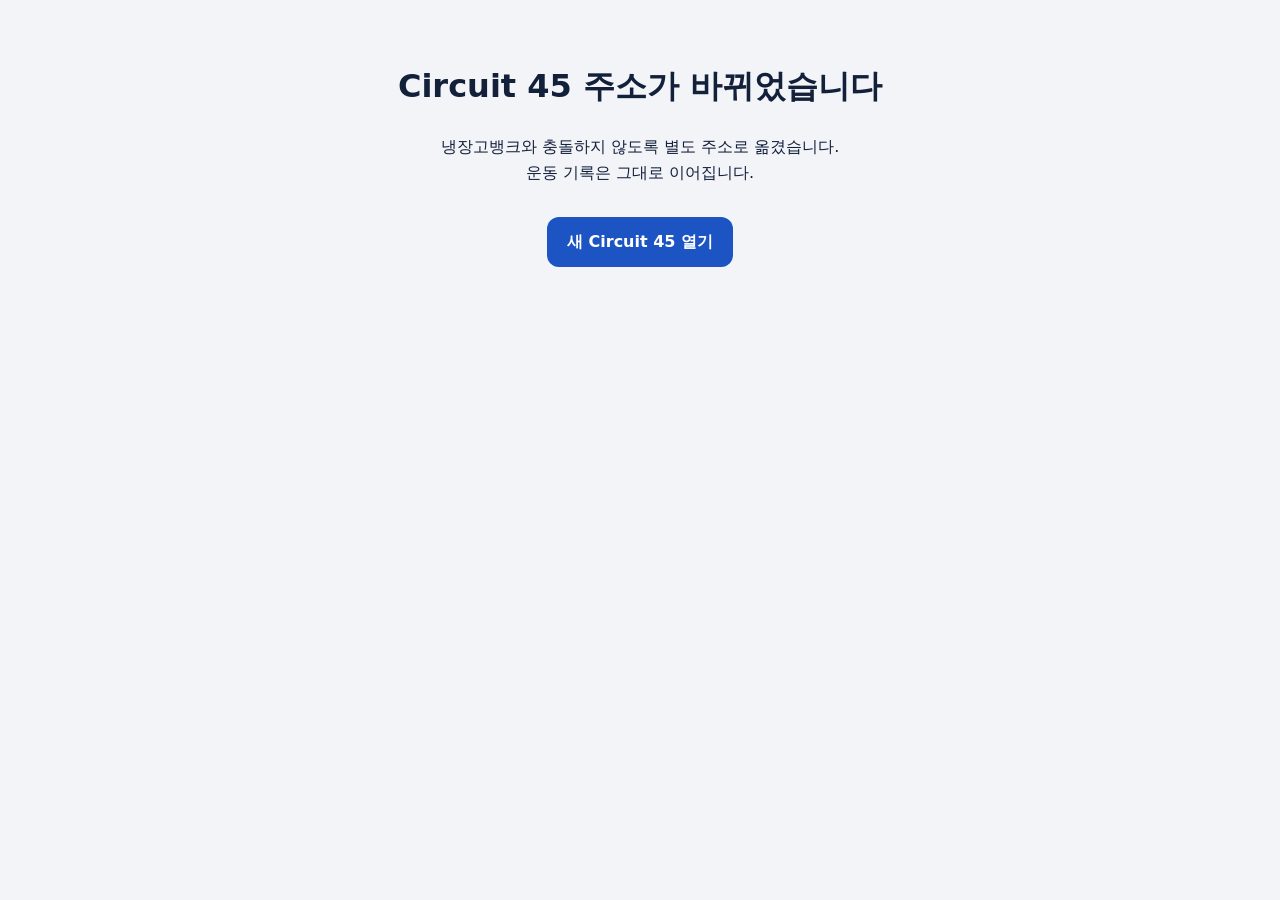
<file: circuit45/index.html>
<!doctype html>
<html lang="ko"><head><meta charset="utf-8"><meta name="viewport" content="width=device-width,initial-scale=1">
<title>Circuit 45 — 이사했습니다</title>
<style>body{font:16px/1.6 system-ui,sans-serif;margin:0;padding:40px 20px;background:#F2F4F8;color:#13203A;text-align:center}a{display:inline-block;margin-top:16px;background:#1D54C4;color:#fff;padding:12px 20px;border-radius:12px;text-decoration:none;font-weight:600}</style>
</head><body>
<h1>Circuit 45 주소가 바뀌었습니다</h1>
<p>냉장고뱅크와 충돌하지 않도록 별도 주소로 옮겼습니다.<br>운동 기록은 그대로 이어집니다.</p>
<a href="https://kssu11.github.io/Circuit45/">새 Circuit 45 열기</a>
<script>
if('serviceWorker' in navigator){navigator.serviceWorker.getRegistrations().then(rs=>rs.forEach(r=>{if(r.scope.includes('/fridgebank/circuit45/'))r.unregister();}));}
caches&&caches.keys().then(ks=>ks.filter(k=>k.startsWith('circuit45-')).forEach(k=>caches.delete(k)));
setTimeout(()=>location.replace('https://kssu11.github.io/Circuit45/'),2500);
</script>
</body></html>
</file>
